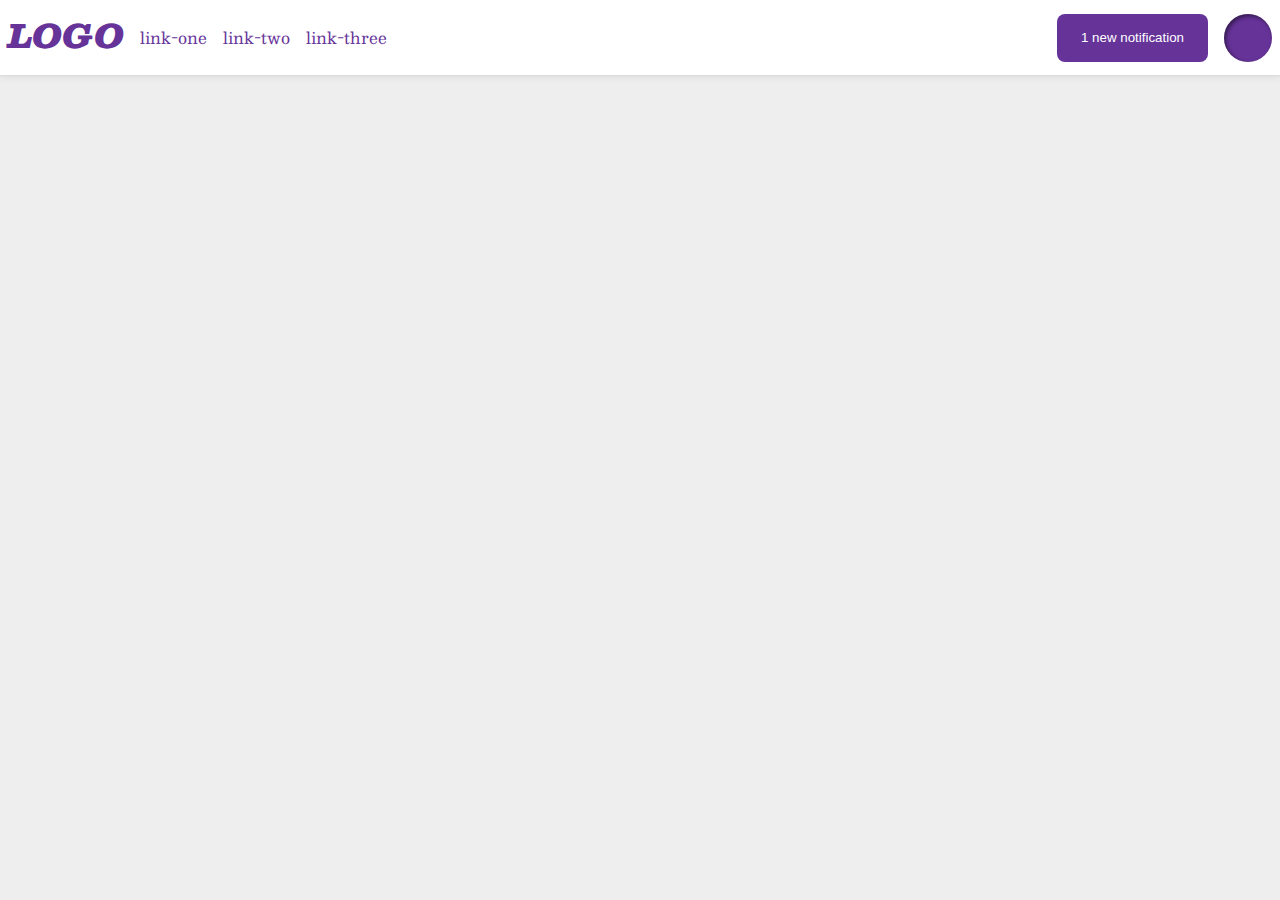
<file: foundations/flex/03-flex-header-2/index.html>
<!DOCTYPE html>
<html lang="en">
	<head>
		<meta charset="UTF-8">
		<meta http-equiv="X-UA-Compatible" content="IE=edge">
		<meta name="viewport" content="width=device-width, initial-scale=1.0">
		<title>Flex Header 2</title>
		<link rel="stylesheet" href="style.css">
	</head>
	<body>
		<div class="header">
			<div class="box left">
				<div class="logo">
					LOGO
				</div>
				<ul class="links">
					<li><a href="https://google.com">link-one</a></li>
					<li><a href="https://google.com">link-two</a></li>
					<li><a href="https://google.com">link-three</a></li>
				</ul>
			</div>
			<div class="box right">
				<button class="notifications">
					1 new notification
				</button>
				<div class="profile-image"></div>
			</div>
		</div>
	</body>
</html>
</file>
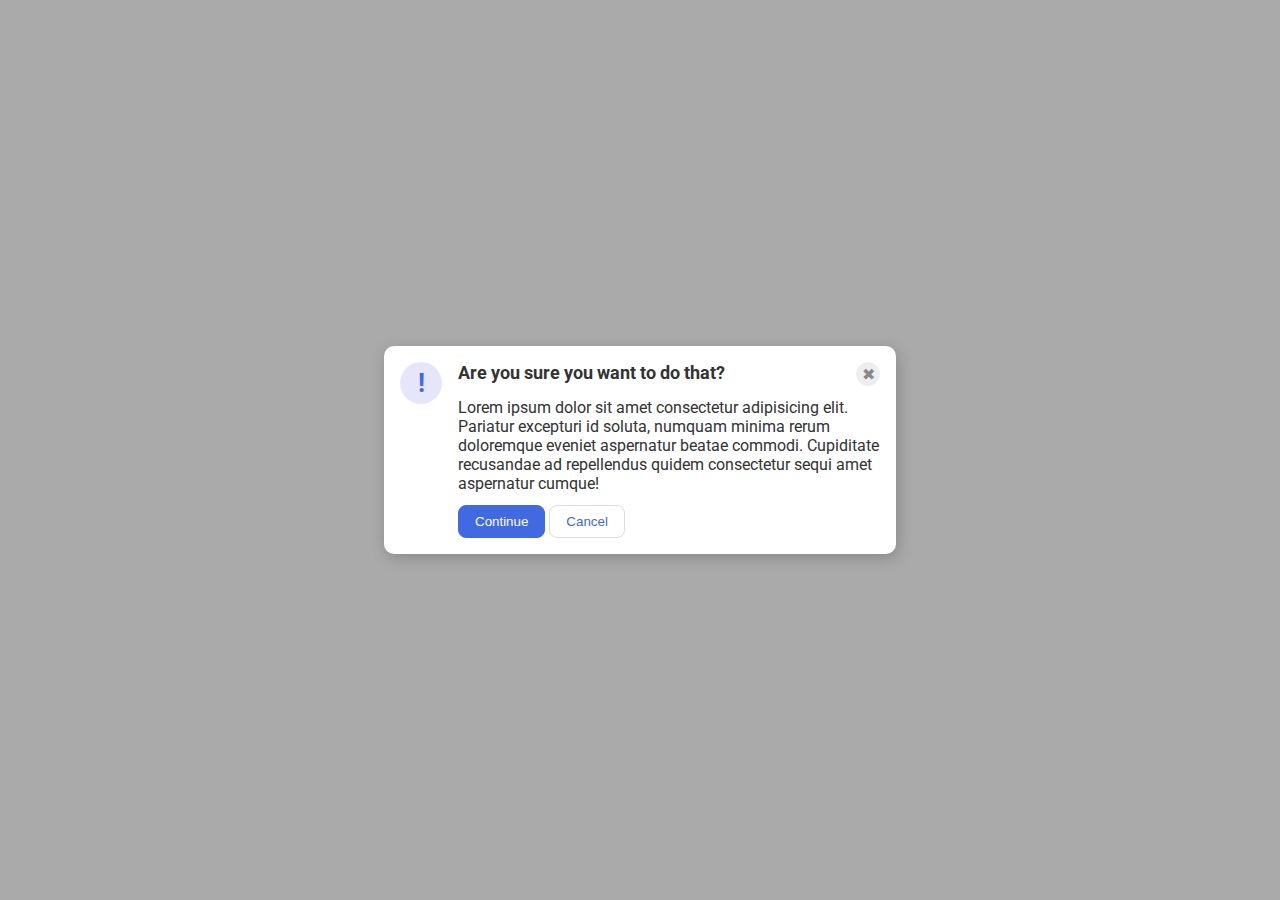
<file: foundations/flex/05-flex-modal/index.html>
<!DOCTYPE html>
<html lang="en">
	<head>
		<meta charset="UTF-8">
		<meta http-equiv="X-UA-Compatible" content="IE=edge">
		<meta name="viewport" content="width=device-width, initial-scale=1.0">
		<link rel="stylesheet" href="style.css">
		<title>Modal</title>
	</head>
	<body>
		<div class="modal">

			<div class="icon">!</div>

			<div class="container">
				<div class="box line">
					<div class="header">Are you sure you want to do that?</div>
					<button class="close-button">✖</button>
				</div>

				<div class="box">
					<div class="text">Lorem ipsum dolor sit amet consectetur adipisicing elit. Pariatur excepturi id soluta, numquam minima rerum doloremque eveniet aspernatur beatae commodi. Cupiditate recusandae ad repellendus quidem consectetur sequi amet aspernatur cumque!</div>
				</div>
				
				<div class="box">
					<button class="continue">Continue</button>
					<button class="cancel">Cancel</button>
				</div>
			</div>

		</div>
	</body>
</html>
</file>
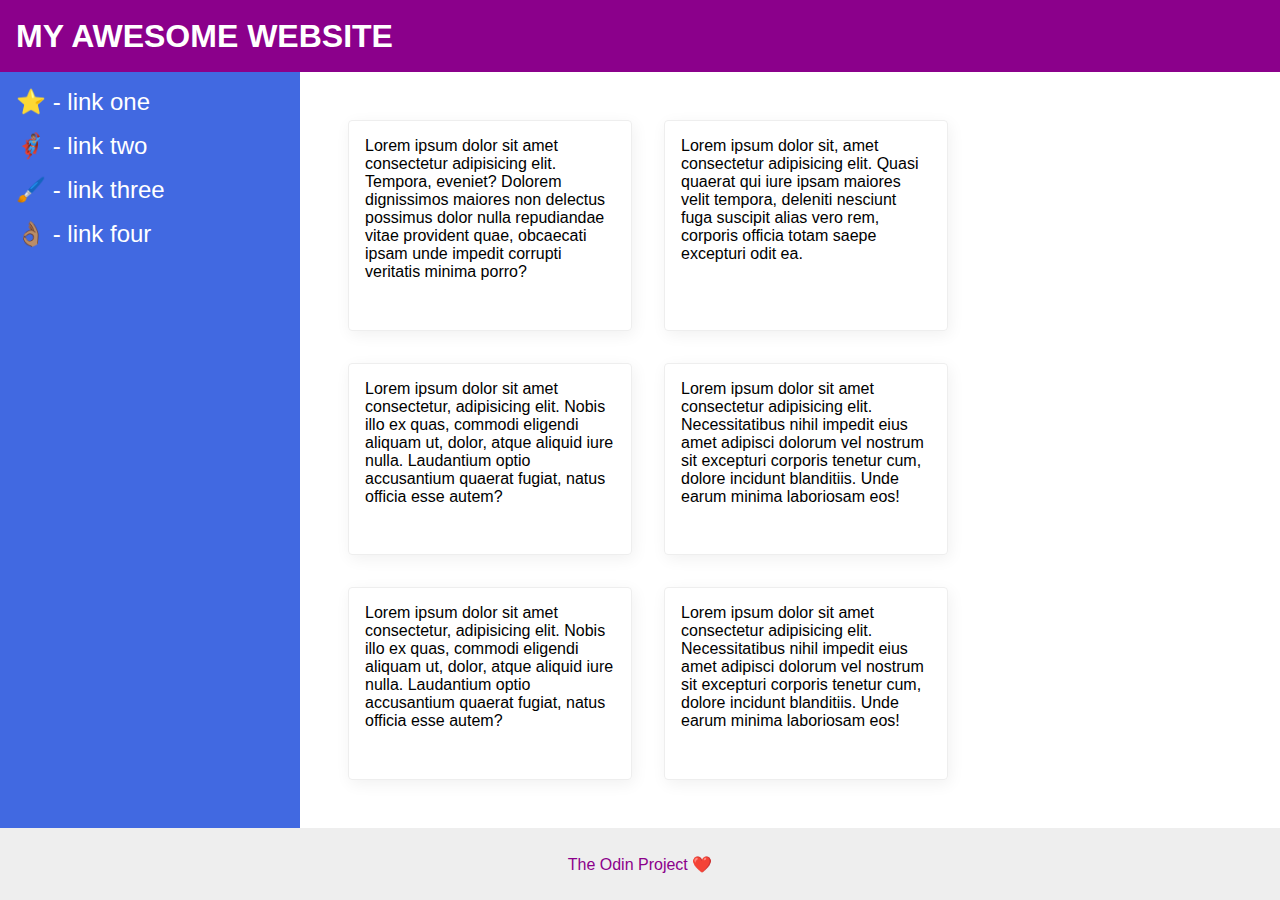
<file: foundations/flex/07-flex-layout-2/index.html>
<!DOCTYPE html>
<html lang="en">
	<head>
		<meta charset="UTF-8">
		<meta http-equiv="X-UA-Compatible" content="IE=edge">
		<meta name="viewport" content="width=device-width, initial-scale=1.0">
		<title>The Holy Grail</title>
		<link rel="stylesheet" href="style.css">
	</head>
	<body>


		<div class="header">
			MY AWESOME WEBSITE
		</div>

		<div class="content">
			<div class="sidebar">
				<ul>
					<li><a href="#">⭐ - link one</a></li>
					<li><a href="#">🦸🏽‍♂️ - link two</a></li>
					<li><a href="#">🖌️ - link three</a></li>
					<li><a href="#">👌🏽 - link four</a></li>
				</ul>
			</div>
			<div class="cards">
				<div class="card">Lorem ipsum dolor sit amet consectetur adipisicing elit. Tempora, eveniet? Dolorem dignissimos maiores non delectus possimus dolor nulla repudiandae vitae provident quae, obcaecati ipsam unde impedit corrupti veritatis minima porro?</div>
				<div class="card">Lorem ipsum dolor sit, amet consectetur adipisicing elit. Quasi quaerat qui iure ipsam maiores velit tempora, deleniti nesciunt fuga suscipit alias vero rem, corporis officia totam saepe excepturi odit ea.</div>
				<div class="card">Lorem ipsum dolor sit amet consectetur, adipisicing elit. Nobis illo ex quas, commodi eligendi aliquam ut, dolor, atque aliquid iure nulla. Laudantium optio accusantium quaerat fugiat, natus officia esse autem?</div>
				<div class="card">Lorem ipsum dolor sit amet consectetur adipisicing elit. Necessitatibus nihil impedit eius amet adipisci dolorum vel nostrum sit excepturi corporis tenetur cum, dolore incidunt blanditiis. Unde earum minima laboriosam eos!</div>
				<div class="card">Lorem ipsum dolor sit amet consectetur, adipisicing elit. Nobis illo ex quas, commodi eligendi aliquam ut, dolor, atque aliquid iure nulla. Laudantium optio accusantium quaerat fugiat, natus officia esse autem?</div>
				<div class="card">Lorem ipsum dolor sit amet consectetur adipisicing elit. Necessitatibus nihil impedit eius amet adipisci dolorum vel nostrum sit excepturi corporis tenetur cum, dolore incidunt blanditiis. Unde earum minima laboriosam eos!</div>
			</div>
		</div>

		<div class="footer">
			The Odin Project ❤️
		</div>
	
	
	</body>
</html>
</file>
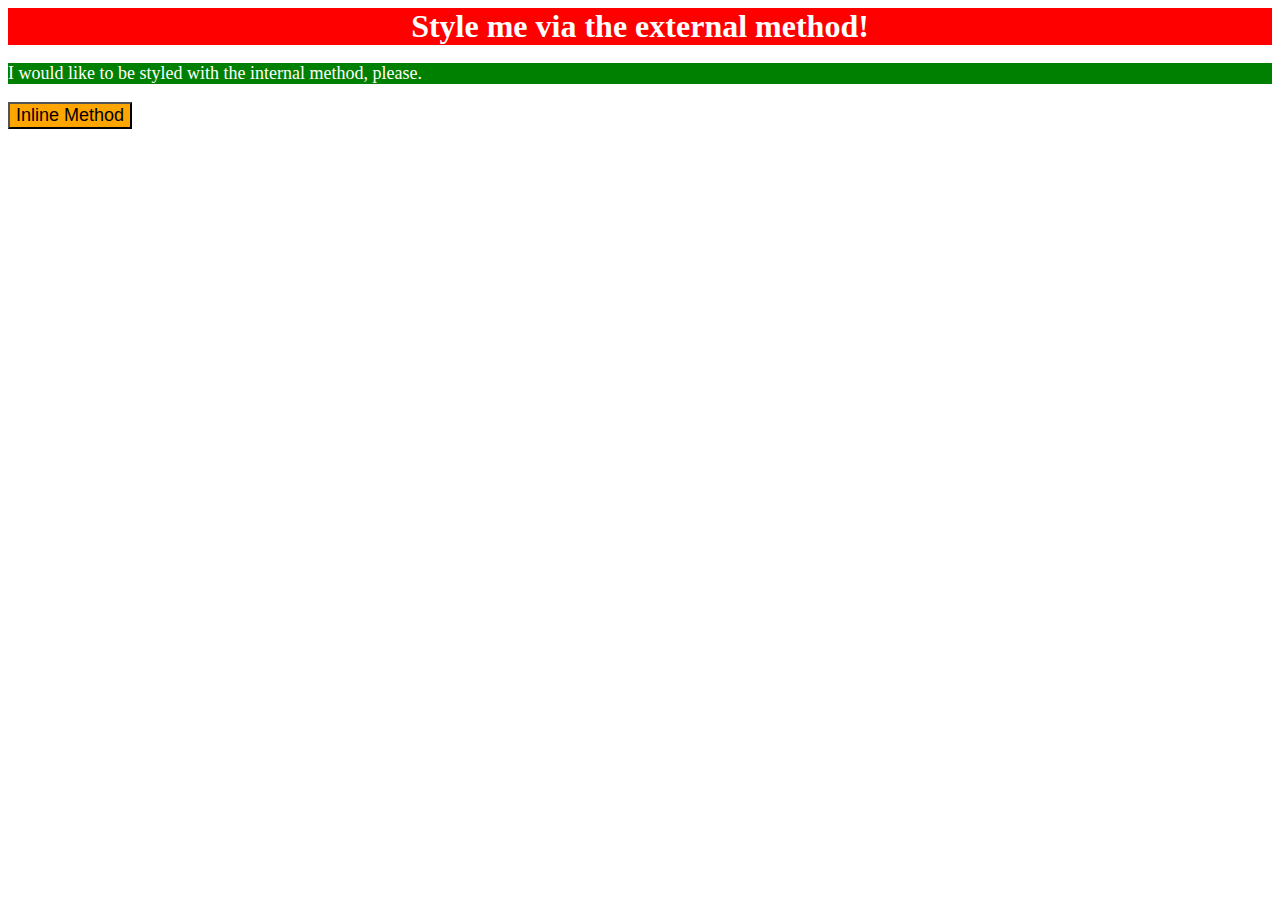
<file: foundations/intro-to-css/01-css-methods/index.html>
<!DOCTYPE html>
<html lang="en">
  <head>
    <meta charset="UTF-8">
    <meta http-equiv="X-UA-Compatible" content="IE=edge">
    <meta name="viewport" content="width=device-width, initial-scale=1.0">
    <title>Methods for Adding CSS</title>
	<link href="./style.css" rel="stylesheet">
	<style>
		p {
			background-color: green;
			color: white;
			font-size: 18px;
		}
	</style>
  </head>
  <body>
    <div>Style me via the external method!</div>
    <p>I would like to be styled with the internal method, please.</p>
    <button style="background-color: orange; font-size: 18px;">Inline Method</button>
  </body>
</html>
</file>
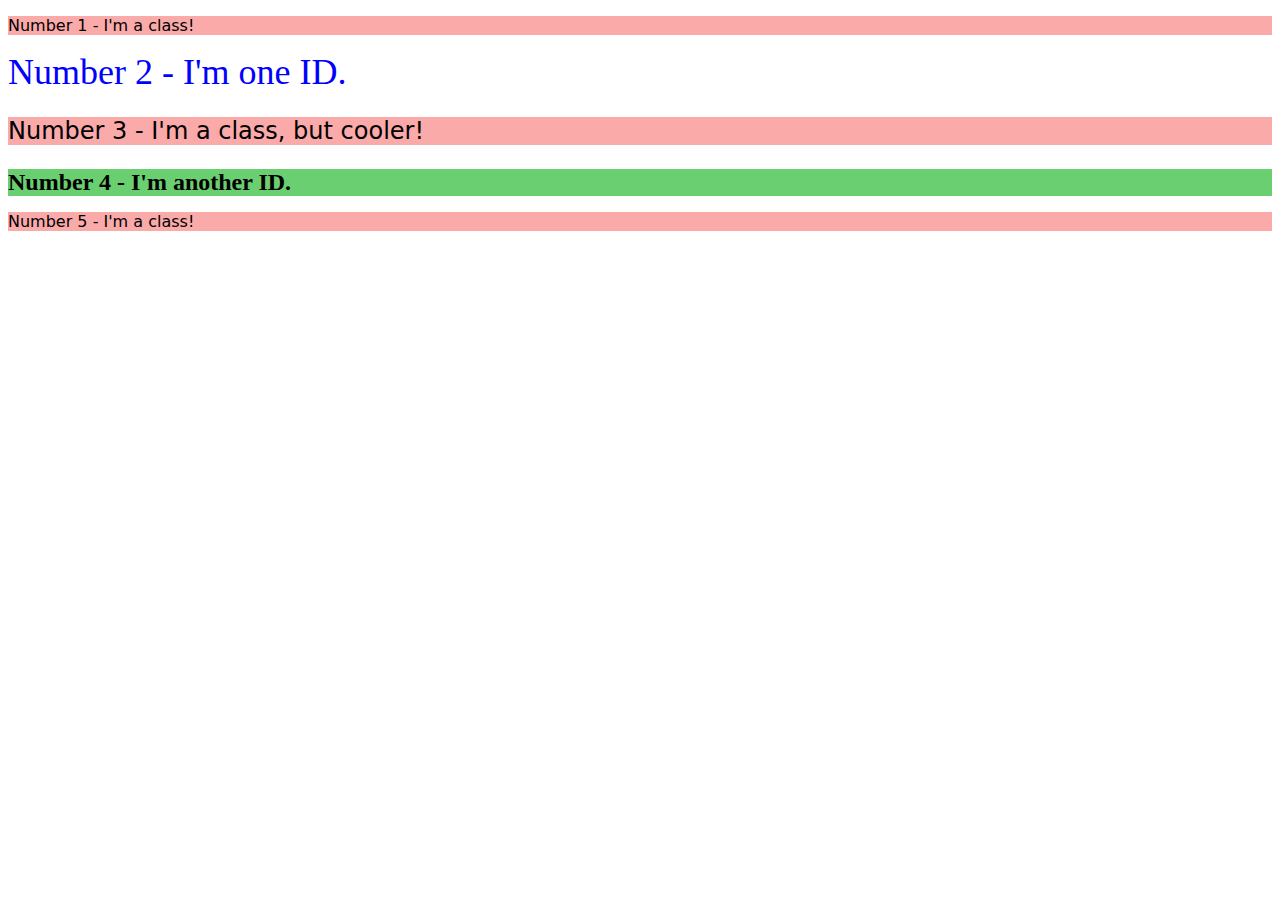
<file: foundations/intro-to-css/02-class-id-selectors/index.html>
<!DOCTYPE html>
<html lang="en">
  <head>
    <meta charset="UTF-8">
    <meta http-equiv="X-UA-Compatible" content="IE=edge">
    <meta name="viewport" content="width=device-width, initial-scale=1.0">
    <title>Class and ID Selectors</title>
    <link rel="stylesheet" href="style.css">
  </head>
  <body>
    <p class="odd">Number 1 - I'm a class!</p>
    <div id="second">Number 2 - I'm one ID.</div>
    <p class="odd special">Number 3 - I'm a class, but cooler!</p>
    <div id="fourth">Number 4 - I'm another ID.</div>
    <p class="odd">Number 5 - I'm a class!</p>
  </body>
</html>
</file>
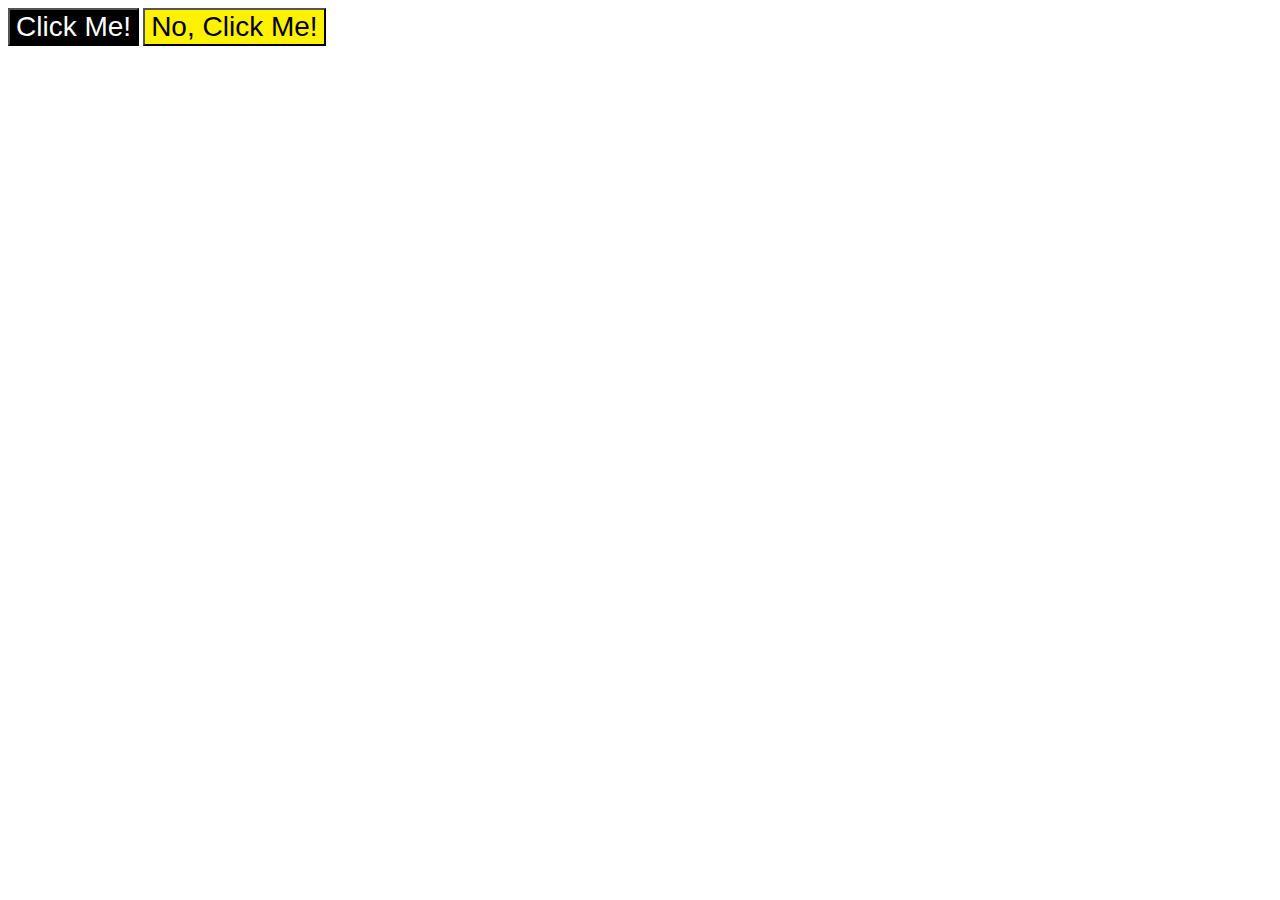
<file: foundations/intro-to-css/03-grouping-selectors/index.html>
<!DOCTYPE html>
<html lang="en">
  <head>
    <meta charset="UTF-8">
    <meta http-equiv="X-UA-Compatible" content="IE=edge">
    <meta name="viewport" content="width=device-width, initial-scale=1.0">
    <title>Grouping Selectors</title>
    <link rel="stylesheet" href="style.css">
  </head>
  <body>
    <button class="first">Click Me!</button>
    <button class="second">No, Click Me!</button>
  </body>
</html>
</file>
<file: foundations/flex/03-flex-header-2/style.css>
/* this is some magical font-importing.  
you'll learn about it later. */
@import url('https://fonts.googleapis.com/css2?family=Besley:ital,wght@0,400;1,900&display=swap');

body {
	margin: 0;
	background: #eee;
	font-family: Besley, serif;
}

.header {
	background: white;
	border-bottom: 1px solid #ddd;
	box-shadow: 0 0 8px rgba(0,0,0,.1);
	padding: 8px;
	display: flex;
	align-items: center;
	justify-content: space-between;
}

.profile-image {
	background: rebeccapurple;
	box-shadow: inset 2px 2px 4px rgba(0,0,0,.5);
	border-radius: 50%;
	width: 48px;
	height: 48px;
}

.logo {
	color: rebeccapurple;
	font-size: 32px;
	font-weight: 900;
	font-style: italic;
}

button {
	border: none;
	border-radius: 8px;
	background: rebeccapurple;
	color: white;
	padding: 8px 24px;
	margin-right: 16px;
}

a {
	/* this removes the line under our links */
	text-decoration: none;
	color: rebeccapurple;
}

ul {
	list-style-type: none;
	display: flex;
	gap: 16px;
	padding-left: 16px;
}

.box {
	display: flex;
}
</file>
<file: foundations/flex/05-flex-modal/style.css>
@import url('https://fonts.googleapis.com/css2?family=Roboto:wght@400;700&display=swap');

html, body {
	height: 100%;
}

body {
	font-family: Roboto, sans-serif;
	margin: 0;
	background: #aaa;
	color: #333;
	/* I'll give you this one for free lol */
	display: flex;
	align-items: center;
	justify-content: center;
}

.modal {
	padding: 16px;
	background: white;
	width: 480px;
	border-radius: 10px;
	box-shadow: 2px 4px 16px rgba(0,0,0,.2);
	display: flex;
	gap: 16px;
}

.icon {
	color: royalblue;
	font-size: 26px;
	font-weight: 700;
	background: lavender;
	width: 42px;
	height: 42px;
	border-radius: 50%;
	display: flex;
	align-items: center;
	justify-content: center;
	flex-shrink: 0;
}

.container {
	display: flex;
	flex-direction: column;
	gap: 12px;
}

.line {
	display: flex;
	justify-content: space-between;
}

.header {
	font-size: 18px;
	font-weight: 700;
}

.close-button {
	background: #eee;
	border-radius: 50%;
	color: #888;
	font-weight: 400;
	font-size: 16px;
	height: 24px;
	width: 24px;
	display: flex;
	align-items: center;
	justify-content: center;
	border: 1px solid #eee;
	padding: 0;
}

button {
	cursor: pointer;
	padding: 8px 16px;
	border-radius: 8px;
}

button.continue {
	background: royalblue;
	border: 1px solid royalblue;
	color: white;
}

button.cancel {
	background: white;
	border: 1px solid #ddd;
	color: royalblue;
}
</file>
<file: foundations/flex/07-flex-layout-2/style.css>
body {
	font-family: -apple-system, BlinkMacSystemFont, 'Segoe UI', Roboto, Oxygen, Ubuntu, Cantarell, 'Open Sans', 'Helvetica Neue', sans-serif;
	margin: 0;
	min-height: 100vh;
	display: flex;
	flex-direction: column;
}

.header {
	height: 72px;
	background: darkmagenta;
	color: white;
	font-size: 32px;
	font-weight: 900;
	display: flex;
	align-items: center;
	padding-left: 16px;
}

.footer {
	height: 72px;
	background: #eee;
	color: darkmagenta;
	display: flex;
	align-items: center;
	justify-content: center;
}

.sidebar {
	width: 300px;
	background: royalblue;
	box-sizing: border-box;
	flex-shrink: 0;
	padding: 16px;
}

.cards {
	padding: 48px;
	display: flex;
	flex-wrap: wrap;
	gap: 32px;
}

.card {
	border: 1px solid #eee;
	box-shadow: 2px 4px 16px rgba(0,0,0,.06);
	border-radius: 4px;
	width: 250px;
	padding: 16px;
}

.content {
	display: flex;
	flex: 1;
}

ul {
	list-style-type: none;
	padding: 0;
	margin: 0;
}

a {
	text-decoration: none;
	font-size: 24px;
	color: white;
}

li {
	margin-bottom: 16px;
}
</file>
<file: foundations/intro-to-css/01-css-methods/style.css>
div {
	background-color: red;
	color: white;
	font-size: 32px;
	text-align: center;
	font-weight: 700;
}
</file>
<file: foundations/intro-to-css/02-class-id-selectors/style.css>
.odd {
	background-color: #fbaaaa;
	font-family: Verdana, 'DejaVu Sans', sans-serif;
}

#second {
	color: #0000FF;
	font-size: 36px;
}

.odd.special {
	font-size: 24px;
}

#fourth {
	background-color: #6acf70;
	font-size: 24px;
	font-weight: 700;
}
</file>
<file: foundations/intro-to-css/03-grouping-selectors/style.css>
.first {
	background-color: rgb(0, 0, 0);
	color: hsl(0, 0%, 100%);
}

.second {
	background-color: #fff200;
}

.first,
.second {
	font-size: 28px;
	font-family: Helvetica, 'Times New Roman', sans-serif;
}
</file>
